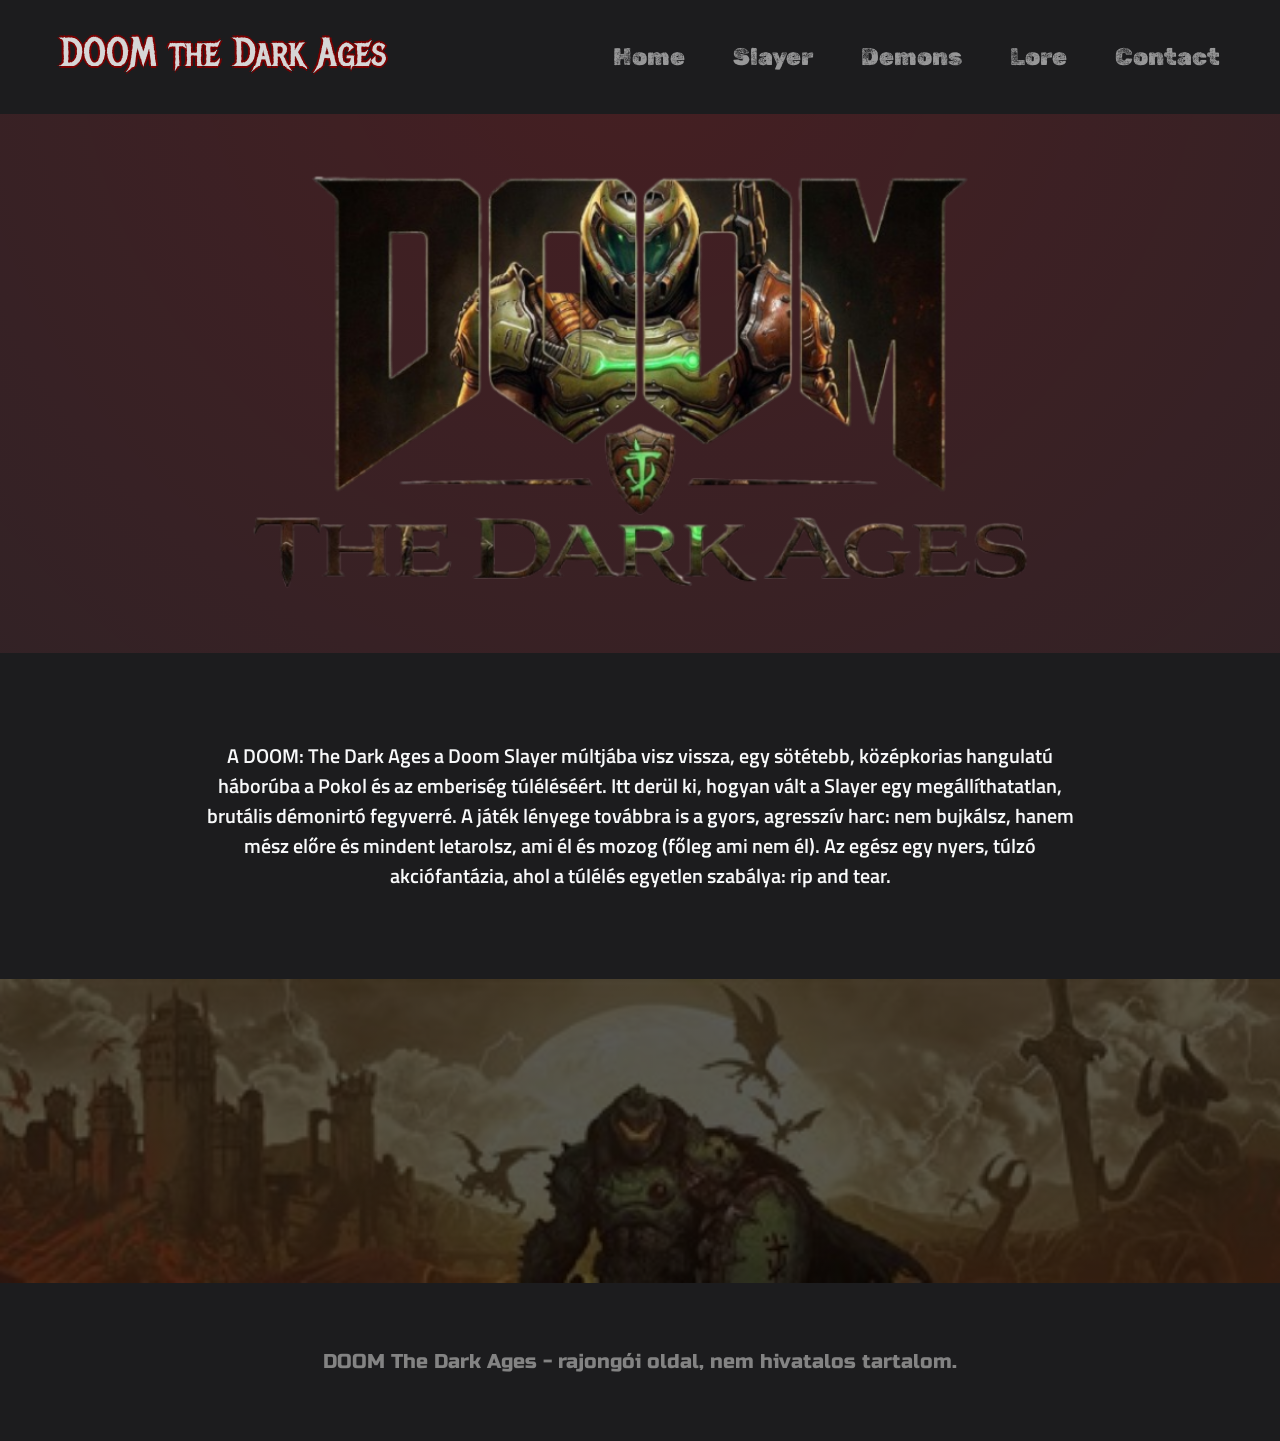
<file: index.html>
<!DOCTYPE html>
<html lang="hu">

<head>
    <meta charset="UTF-8">
    <meta name="viewport" content="width=device-width, initial-scale=1.0">
    <title>DOOM the dark ages</title>
    <link href="https://cdn.jsdelivr.net/npm/bootstrap@5.3.8/dist/css/bootstrap.min.css" rel="stylesheet"
        integrity="sha384-sRIl4kxILFvY47J16cr9ZwB07vP4J8+LH7qKQnuqkuIAvNWLzeN8tE5YBujZqJLB" crossorigin="anonymous">
    <link rel="stylesheet" href="./css/style.css ">
    <link rel="stylesheet" href="./css/style_2.css">
    <link rel="preconnect" href="https://fonts.googleapis.com">
    <link rel="preconnect" href="https://fonts.gstatic.com" crossorigin>
    <link href="https://fonts.googleapis.com/css2?family=Metal+Mania&display=swap" rel="stylesheet">
    <link rel="preconnect" href="https://fonts.googleapis.com">
    <link rel="preconnect" href="https://fonts.gstatic.com" crossorigin>
    <link href="https://fonts.googleapis.com/css2?family=Metal+Mania&family=Russo+One&display=swap" rel="stylesheet">
    <link rel="preconnect" href="https://fonts.googleapis.com">
    <link rel="preconnect" href="https://fonts.gstatic.com" crossorigin>
    <link
        href="https://fonts.googleapis.com/css2?family=Black+Ops+One&family=Metal+Mania&family=Rubik+Dirt&family=Russo+One&display=swap"
        rel="stylesheet">
    <link rel="preconnect" href="https://fonts.googleapis.com">
    <link rel="preconnect" href="https://fonts.gstatic.com" crossorigin>
    <link
        href="https://fonts.googleapis.com/css2?family=Black+Ops+One&family=Metal+Mania&family=Quantico:ital,wght@0,400;0,700;1,400;1,700&family=Rubik+Dirt&family=Russo+One&family=Titillium+Web:ital,wght@0,200;0,300;0,400;0,600;0,700;0,900;1,200;1,300;1,400;1,600;1,700&display=swap"
        rel="stylesheet">
</head>

<body class="bg-dark text-light">
    <header id="header">
        <nav class="navbar navbar-dark bg-dark-css py-4">
            <div class="container-fluid d-flex justify-content-between align-items-center">

                <p class="navbar-brand mx-5 h1 fs-1  metal-mania-regular logo-font-shadow">DOOM the Dark Ages</p>

                <ul class="navbar-nav d-flex flex-row gap-5 fs-4 mx-5 rubik-dirt-regular">
                    <li class="nav-item"><a class="nav-link" href="index.html">Home</a></li>
                    <li class="nav-item"><a class="nav-link" href="slayer.html">Slayer</a></li>
                    <li class="nav-item"><a class="nav-link" href="demons.html">Demons</a></li>
                    <li class="nav-item"><a class="nav-link" href="lore.html">Lore</a></li>
                    <li class="nav-item"><a class="nav-link" href="contact.html">Contact</a></li>
                </ul>

            </div>
        </nav>
    </header>

    <main>
        <section class="reveal">
            <figure class="text-center reveal">
                <img src="./images/doom_the_dark_ages_idk_wtf_is_this_photo.png" title="DOOM" alt="DOOM the dark ages"
                    class="img-fluid m-4 p-4" width="65%">
            </figure>


            <div class="reveal bg-dark-css container-fluid py-3 titillium-web-semibold">
                <p class="fs-5 text-center m-5 p-4 w-75 mx-auto">A DOOM: The Dark Ages a Doom Slayer múltjába visz
                    vissza, egy sötétebb, középkorias hangulatú háborúba a Pokol és az emberiség túléléséért. Itt derül
                    ki, hogyan vált a Slayer egy megállíthatatlan, brutális démonirtó fegyverré. A játék lényege
                    továbbra is a gyors, agresszív harc: nem bujkálsz, hanem mész előre és mindent letarolsz, ami él és
                    mozog (főleg ami nem él). Az egész egy nyers, túlzó akciófantázia, ahol a túlélés egyetlen szabálya:
                    rip and tear.</p>

            </div>

        </section>

        <section class="section-bg-or-smthing-idk">
            <div class="reveal">
                <p class="fs-5 text-center m-5 p-4 w-75 mx-auto  titillium-web-semibold">Amennyiben érdekelne további
                    tartalom a játékról nézze
                    meg a többi oldalt is, ahol a Slayer, a démonok és a játék lore-ja kerül bemutatásra.</p>
            </div>
        </section>

    </main>

    <footer class="bg-dark-css container-fluid py-3 russo-one-regular color-for-bg-txt">
        <div class="">
            <p class="text-center m-5 fs-5">DOOM The Dark Ages - rajongói oldal, nem hivatalos tartalom.</p>
        </div>
    </footer>

    <script src="https://cdn.jsdelivr.net/npm/bootstrap@5.3.8/dist/js/bootstrap.bundle.min.js"
        integrity="sha384-FKyoEForCGlyvwx9Hj09JcYn3nv7wiPVlz7YYwJrWVcXK/BmnVDxM+D2scQbITxI"
        crossorigin="anonymous"></script>

    <script src="./js/script.js"></script>

</body>


</html>
</file>
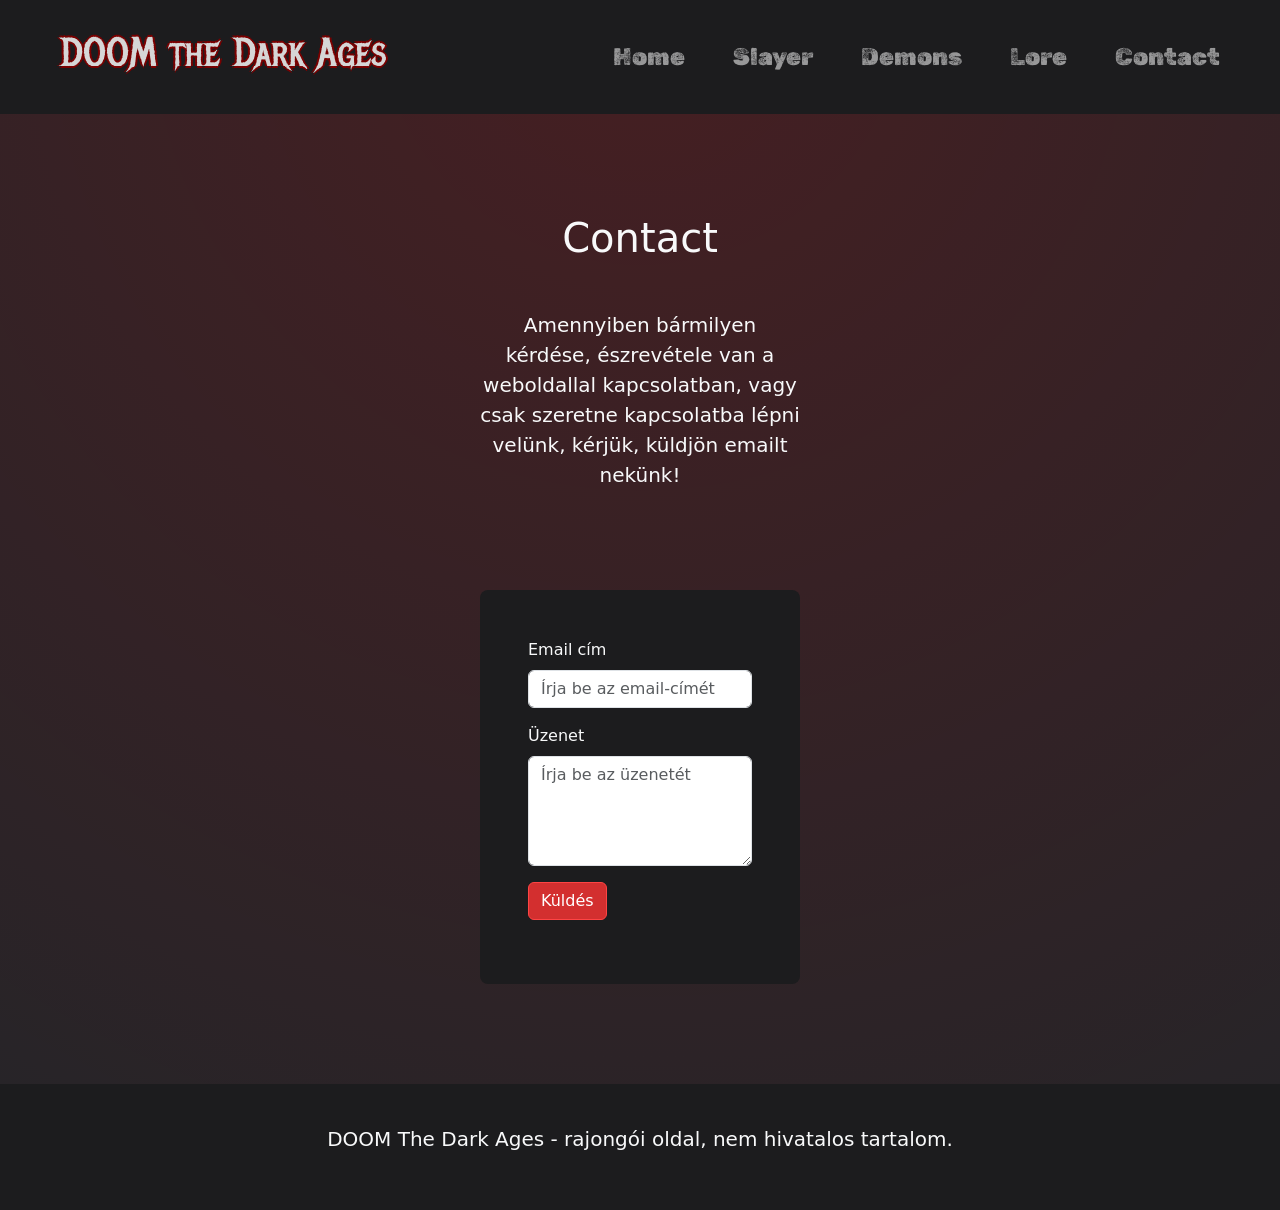
<file: contact.html>
<!DOCTYPE html>
<html lang="hu">

<head>
    <meta charset="UTF-8">
    <meta name="viewport" content="width=device-width, initial-scale=1.0">
    <title>DOOM the dark ages</title>
    <link href="https://cdn.jsdelivr.net/npm/bootstrap@5.3.8/dist/css/bootstrap.min.css" rel="stylesheet"
        integrity="sha384-sRIl4kxILFvY47J16cr9ZwB07vP4J8+LH7qKQnuqkuIAvNWLzeN8tE5YBujZqJLB" crossorigin="anonymous">
    <link rel="stylesheet" href="./css/style.css ">
    <link rel="stylesheet" href="./css/style_2.css">
    <link rel="preconnect" href="https://fonts.googleapis.com">
    <link rel="preconnect" href="https://fonts.gstatic.com" crossorigin>
    <link href="https://fonts.googleapis.com/css2?family=Metal+Mania&display=swap" rel="stylesheet">
    <link rel="preconnect" href="https://fonts.googleapis.com">
    <link rel="preconnect" href="https://fonts.gstatic.com" crossorigin>
    <link href="https://fonts.googleapis.com/css2?family=Metal+Mania&family=Russo+One&display=swap" rel="stylesheet">
    <link rel="preconnect" href="https://fonts.googleapis.com">
    <link rel="preconnect" href="https://fonts.gstatic.com" crossorigin>
    <link
        href="https://fonts.googleapis.com/css2?family=Black+Ops+One&family=Metal+Mania&family=Rubik+Dirt&family=Russo+One&display=swap"
        rel="stylesheet">
    <link rel="preconnect" href="https://fonts.googleapis.com">
    <link rel="preconnect" href="https://fonts.gstatic.com" crossorigin>
    <link
        href="https://fonts.googleapis.com/css2?family=Black+Ops+One&family=Metal+Mania&family=Quantico:ital,wght@0,400;0,700;1,400;1,700&family=Rubik+Dirt&family=Russo+One&family=Titillium+Web:ital,wght@0,200;0,300;0,400;0,600;0,700;0,900;1,200;1,300;1,400;1,600;1,700&display=swap"
        rel="stylesheet">
</head>

<body class="bg-dark text-light">
    <header id="header">
        <nav class="navbar navbar-dark bg-dark-css py-4">
            <div class="container-fluid d-flex justify-content-between align-items-center">

                <p class="navbar-brand mx-5 h1 fs-1  metal-mania-regular logo-font-shadow">DOOM the Dark Ages</p>

                <ul class="navbar-nav d-flex flex-row gap-5 fs-4 mx-5 rubik-dirt-regular">
                    <li class="nav-item"><a class="nav-link" href="index.html">Home</a></li>
                    <li class="nav-item"><a class="nav-link" href="slayer.html">Slayer</a></li>
                    <li class="nav-item"><a class="nav-link" href="demons.html">Demons</a></li>
                    <li class="nav-item"><a class="nav-link" href="lore.html">Lore</a></li>
                    <li class="nav-item"><a class="nav-link" href="contact.html">Contact</a></li>
                </ul>

            </div>
        </nav>
    </header>


    <main>
        <h1 class="text-center mx-4 p3 mt mb-5 fs-1">Contact</h1>
        <p class="fs-5 text-center w-25 mx-auto mb">Amennyiben bármilyen kérdése, észrevétele van a weboldallal
            kapcsolatban, vagy
            csak szeretne kapcsolatba lépni velünk, kérjük, küldjön emailt nekünk!</p>

        <div class="reveal container rounded-3 bg-dark-css p-5 m-5 mx-auto w-25 mb">
            <form>
                <div class="mb-3">
                    <label for="email" class="form-label">Email cím</label>
                    <input type="email" class="form-control" id="email" placeholder="Írja be az email-címét">
                </div>
                <div class="mb-3">
                    <label for="message" class="form-label">Üzenet</label>
                    <textarea class="form-control" id="message" rows="4" placeholder="Írja be az üzenetét"></textarea>
                    <button type="submit" class="btn btn-primary mt-3">Küldés</button>
            </form>

        </div>
    </main>


    <footer class="bg-dark-css container-fluid py-3 mt">
        <div class="">
            <p class="text-center fs-5 p-4">DOOM The Dark Ages - rajongói oldal, nem hivatalos tartalom.</p>
        </div>
    </footer>


    <script src="https://cdn.jsdelivr.net/npm/bootstrap@5.3.8/dist/js/bootstrap.bundle.min.js"
        integrity="sha384-FKyoEForCGlyvwx9Hj09JcYn3nv7wiPVlz7YYwJrWVcXK/BmnVDxM+D2scQbITxI"
        crossorigin="anonymous"></script>

    <script src="./js/script.js"></script>

</body>

</html>
</file>
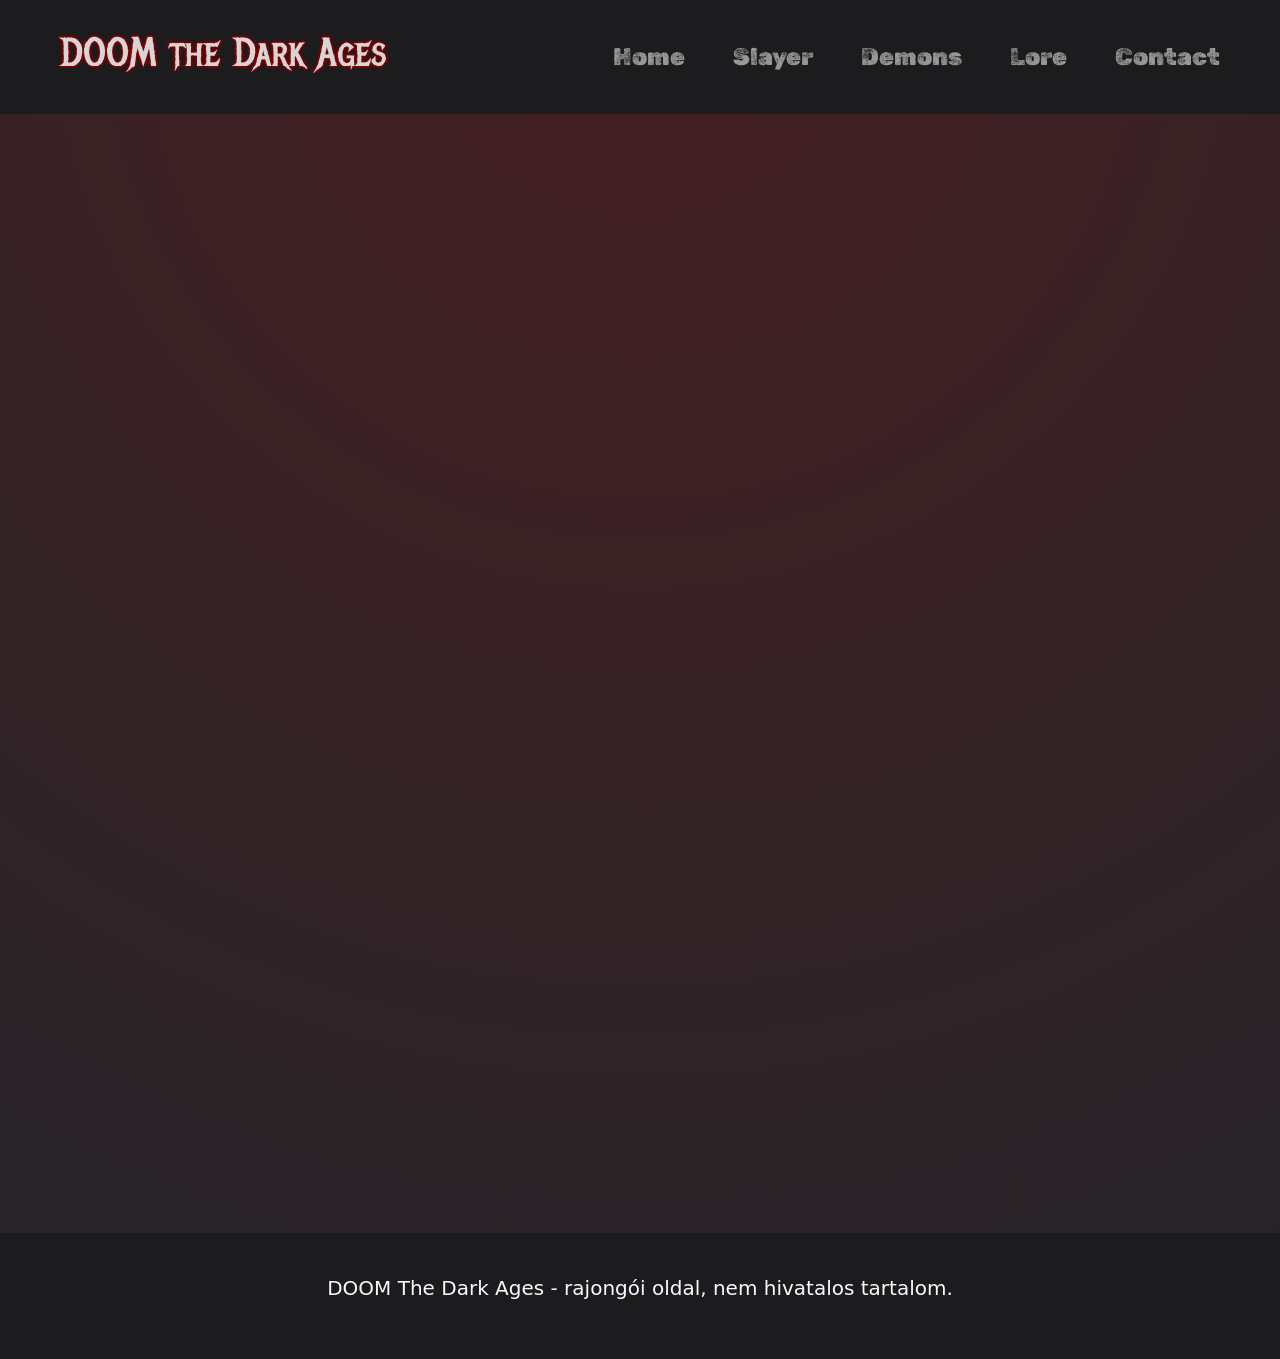
<file: demons.html>
<!DOCTYPE html>
<html lang="hu">

<head>
    <meta charset="UTF-8">
    <meta name="viewport" content="width=device-width, initial-scale=1.0">
    <title>DOOM the dark ages</title>
    <link href="https://cdn.jsdelivr.net/npm/bootstrap@5.3.8/dist/css/bootstrap.min.css" rel="stylesheet"
        integrity="sha384-sRIl4kxILFvY47J16cr9ZwB07vP4J8+LH7qKQnuqkuIAvNWLzeN8tE5YBujZqJLB" crossorigin="anonymous">
    <link rel="stylesheet" href="./css/style.css ">
    <link rel="stylesheet" href="./css/style_2.css">
    <link rel="preconnect" href="https://fonts.googleapis.com">
    <link rel="preconnect" href="https://fonts.gstatic.com" crossorigin>
    <link href="https://fonts.googleapis.com/css2?family=Metal+Mania&display=swap" rel="stylesheet">
    <link rel="preconnect" href="https://fonts.googleapis.com">
    <link rel="preconnect" href="https://fonts.gstatic.com" crossorigin>
    <link href="https://fonts.googleapis.com/css2?family=Metal+Mania&family=Russo+One&display=swap" rel="stylesheet">
    <link rel="preconnect" href="https://fonts.googleapis.com">
    <link rel="preconnect" href="https://fonts.gstatic.com" crossorigin>
    <link
        href="https://fonts.googleapis.com/css2?family=Black+Ops+One&family=Metal+Mania&family=Rubik+Dirt&family=Russo+One&display=swap"
        rel="stylesheet">
    <link rel="preconnect" href="https://fonts.googleapis.com">
    <link rel="preconnect" href="https://fonts.gstatic.com" crossorigin>
    <link
        href="https://fonts.googleapis.com/css2?family=Black+Ops+One&family=Metal+Mania&family=Quantico:ital,wght@0,400;0,700;1,400;1,700&family=Rubik+Dirt&family=Russo+One&family=Titillium+Web:ital,wght@0,200;0,300;0,400;0,600;0,700;0,900;1,200;1,300;1,400;1,600;1,700&display=swap"
        rel="stylesheet">
</head>

<body class="bg-dark text-light">
    <header id="header">
        <nav class="navbar navbar-dark bg-dark-css py-4">
            <div class="container-fluid d-flex justify-content-between align-items-center">

                <p class="navbar-brand mx-5 h1 fs-1  metal-mania-regular logo-font-shadow">DOOM the Dark Ages</p>

                <ul class="navbar-nav d-flex flex-row gap-5 fs-4 mx-5 rubik-dirt-regular">
                    <li class="nav-item"><a class="nav-link" href="index.html">Home</a></li>
                    <li class="nav-item"><a class="nav-link" href="slayer.html">Slayer</a></li>
                    <li class="nav-item"><a class="nav-link" href="demons.html">Demons</a></li>
                    <li class="nav-item"><a class="nav-link" href="lore.html">Lore</a></li>
                    <li class="nav-item"><a class="nav-link" href="contact.html">Contact</a></li>
                </ul>

            </div>
        </nav>
    </header>

    <main>

        <section>
            <div class="container reveal">
                <h1 class="text-center fs-1 m-5 mt russo-one-regular">A Démonok</h1>
            </div>

            <div class="row g-4 m-auto my-5 reveal mx-5">
                <div class="col-sm-12 col-md-6 col-lg-6">
                    <div class="container reveal my-auto box-idk-bro-wtf-are-u-thinking container-bg bg-3-1">
                        <h2 class="text-start fs-3 m-4 russo-one-regular">Imp</h2>
                        <p class="titillium-web-semibold fs-4">Gyors és fürge  démon,  amely  tűzgolyókkal  támad,  és  közelharcban  is  veszélyes  tud  lenni.</p>
                    </div>
                </div>

                <div class="col-sm-12 col-md-6 col-lg-6">
                    <div class="container reveal my-auto box-idk-bro-wtf-are-u-thinking container-bg bg-3-2">
                        <h2 class="text-start fs-3 m-4 russo-one-regular">Hell Knight</h2>
                        <p class="titillium-web-semibold fs-4">Hatalmas, izmos démon, amely főleg közelharcban pusztító. Ereje és gyorsasága miatt komoly
                            ellenfél.</p>
                    </div>
                </div>
            </div>

            <div class="row g-4 m-auto my-5 reveal mx-5">
                <div class="col-sm-12 col-md-6 col-lg-6">
                    <div class="container reveal my-auto box-idk-bro-wtf-are-u-thinking container-bg bg-3-3">
                        <h2 class="text-start fs-3 m-4 russo-one-regular">Cacodemon</h2>
                        <p class="titillium-web-semibold fs-4">Lebegő, gömb alakú démon hatalmas szájjal. Gyakran távolról támad, és könnyen felismerhető
                            jellegzetes külsejéről.</p>
                    </div>

                </div>
                <div class="col-sm-12 col-md-6 col-lg-6">
                    <div class="container reveal my-auto box-idk-bro-wtf-are-u-thinking container-bg bg-3-4">
                        <h2 class="text-start fs-3 m-4 russo-one-regular">Revenant</h2>
                        <p class="titillium-web-semibold fs-4">Egy csontvázszerű démon, amely rakétákkal támad. A hátán lévő szerkezet segítségével gyorsan
                            tud
                            mozogni.</p>

                    </div>
                </div>
            </div>

            <div class="row g-4 m-auto my-5 reveal mx-5">
                <div class="col-sm-12 col-md-6 col-lg-6">
                    <div class="container reveal my-auto box-idk-bro-wtf-are-u-thinking container-bg bg-3-5">
                        <h2 class="text-start fs-3 m-4 russo-one-regular">Mancubus</h2>
                        <p class="titillium-web-semibold fs-4">Óriási, nehéz testű démon, amely a karjaira szerelt fegyverekkel hatalmas tűzerőt képes
                            leadni.</p>

                    </div>
                </div>
                <div class="col-sm-12 col-md-6 col-lg-6">
                    <div class="container reveal my-auto g-4 box-idk-bro-wtf-are-u-thinking container-bg bg-3-6">
                        <h2 class="text-start fs-3 m-4 russo-one-regular">Arachnotron</h2>
                        <p class="titillium-web-semibold fs-4">Pókszerű, részben gépesített démon, amely erős energiafegyvert használ a támadáshoz.</p>

                    </div>
                </div>
            </div>

        </section>

    </main>


    <footer class="bg-dark-css container-fluid py-3 mt">
        <div class="">
            <p class="text-center fs-5 p-4">DOOM The Dark Ages - rajongói oldal, nem hivatalos tartalom.</p>
        </div>
    </footer>

    <script src="https://cdn.jsdelivr.net/npm/bootstrap@5.3.8/dist/js/bootstrap.bundle.min.js"
        integrity="sha384-FKyoEForCGlyvwx9Hj09JcYn3nv7wiPVlz7YYwJrWVcXK/BmnVDxM+D2scQbITxI"
        crossorigin="anonymous"></script>

    <script src="./js/script.js"></script>

</body>

</html>
</file>
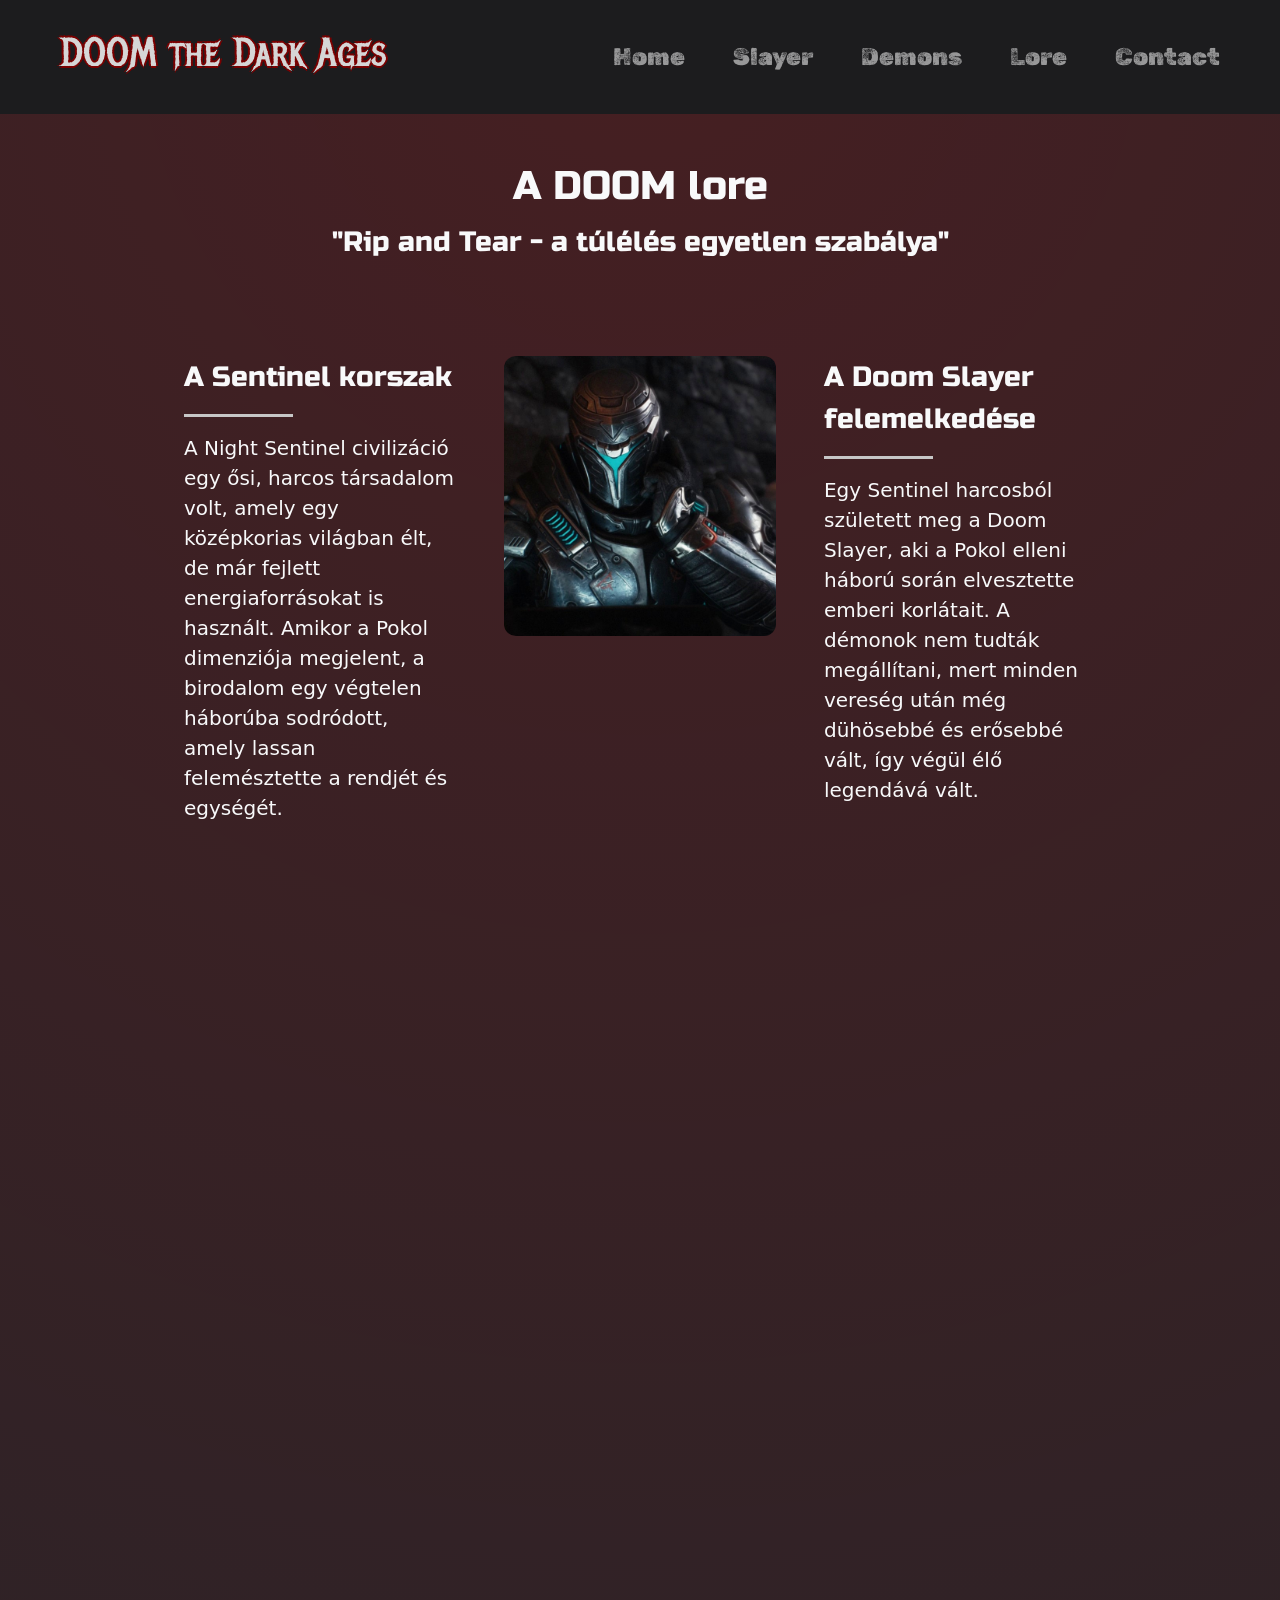
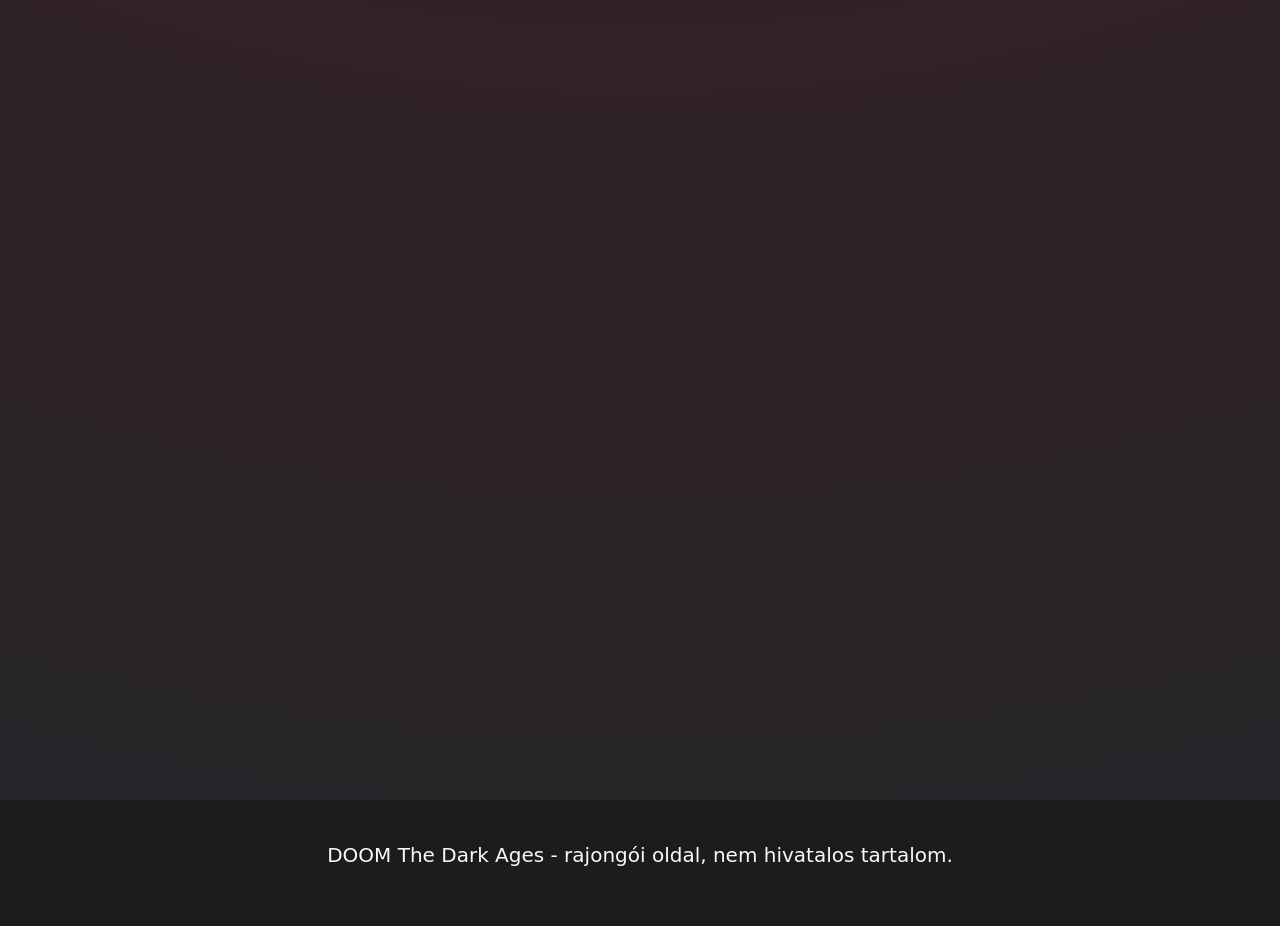
<file: lore.html>
<!DOCTYPE html>
<html lang="hu">

<head>
    <meta charset="UTF-8">
    <meta name="viewport" content="width=device-width, initial-scale=1.0">
    <title>DOOM the dark ages</title>
    <link href="https://cdn.jsdelivr.net/npm/bootstrap@5.3.8/dist/css/bootstrap.min.css" rel="stylesheet"
        integrity="sha384-sRIl4kxILFvY47J16cr9ZwB07vP4J8+LH7qKQnuqkuIAvNWLzeN8tE5YBujZqJLB" crossorigin="anonymous">
    <link rel="stylesheet" href="./css/style.css ">
    <link rel="stylesheet" href="./css/style_2.css">
    <link rel="preconnect" href="https://fonts.googleapis.com">
    <link rel="preconnect" href="https://fonts.gstatic.com" crossorigin>
    <link href="https://fonts.googleapis.com/css2?family=Metal+Mania&display=swap" rel="stylesheet">
    <link rel="preconnect" href="https://fonts.googleapis.com">
    <link rel="preconnect" href="https://fonts.gstatic.com" crossorigin>
    <link href="https://fonts.googleapis.com/css2?family=Metal+Mania&family=Russo+One&display=swap" rel="stylesheet">
    <link rel="preconnect" href="https://fonts.googleapis.com">
    <link rel="preconnect" href="https://fonts.gstatic.com" crossorigin>
    <link
        href="https://fonts.googleapis.com/css2?family=Black+Ops+One&family=Metal+Mania&family=Rubik+Dirt&family=Russo+One&display=swap"
        rel="stylesheet">
    <link rel="preconnect" href="https://fonts.googleapis.com">
    <link rel="preconnect" href="https://fonts.gstatic.com" crossorigin>
    <link
        href="https://fonts.googleapis.com/css2?family=Black+Ops+One&family=Metal+Mania&family=Quantico:ital,wght@0,400;0,700;1,400;1,700&family=Rubik+Dirt&family=Russo+One&family=Titillium+Web:ital,wght@0,200;0,300;0,400;0,600;0,700;0,900;1,200;1,300;1,400;1,600;1,700&display=swap"
        rel="stylesheet">
</head>

<body class="bg-dark text-light">
    <header id="header">
        <nav class="navbar navbar-dark bg-dark-css py-4">
            <div class="container-fluid d-flex justify-content-between align-items-center">

                <p class="navbar-brand mx-5 h1 fs-1  metal-mania-regular logo-font-shadow">DOOM the Dark Ages</p>

                <ul class="navbar-nav d-flex flex-row gap-5 fs-4 mx-5 rubik-dirt-regular">
                    <li class="nav-item"><a class="nav-link" href="index.html">Home</a></li>
                    <li class="nav-item"><a class="nav-link" href="slayer.html">Slayer</a></li>
                    <li class="nav-item"><a class="nav-link" href="demons.html">Demons</a></li>
                    <li class="nav-item"><a class="nav-link" href="lore.html">Lore</a></li>
                    <li class="nav-item"><a class="nav-link" href="contact.html">Contact</a></li>
                </ul>

            </div>
        </nav>
    </header>

    <main>
        <section>
            <div class="container reveal">
                <h1 class="text-center fs-1 mt-5 russo-one-regular">A DOOM lore</h1>
                <h2 class="text-center fs-3 m-3 russo-one-regular">"Rip and Tear - a túlélés egyetlen szabálya"</h2>
            </div>

            <div class="m-5"></div>

        </section>

        <section class="lore-layout">
            <div class="row w-75 mx-auto my-5 g-5">
                <div class="col-md-6 col-lg-4 reveal">
                    <p class="fs-3 russo-one-regular">A Sentinel korszak</p>
                    <div class="line3 ms-0"></div>
                    <p class="fs-5 mt-3">A Night Sentinel civilizáció egy ősi, harcos társadalom volt, amely egy
                        középkorias világban élt,
                        de már fejlett energiaforrásokat is használt. Amikor a Pokol dimenziója megjelent, a birodalom
                        egy végtelen háborúba sodródott, amely lassan felemésztette a rendjét és egységét.</p>
                </div>

                <div class="col-md-6 col-lg-4 reveal">
                    <figure class="lore-image">
                        <img src="./images/sentinel_korszak.jpg" class="img-fluid" title="" alt="">
                    </figure>
                </div>

                <div class="col-md-6 col-lg-4 reveal">
                    <p class="fs-3 russo-one-regular">A Doom Slayer felemelkedése</p>
                    <div class="line3 ms-0"></div>
                    <p class="fs-5 mt-3">Egy Sentinel harcosból született meg a Doom Slayer, aki a Pokol elleni háború
                        során elvesztette
                        emberi korlátait. A démonok nem tudták megállítani, mert minden vereség után még dühösebbé és
                        erősebbé vált, így végül élő legendává vált.</p>
                </div>
            </div>

            <div class="row w-75 mx-auto my-5 g-5">
                <div class="col-md-6 col-lg-4 reveal">
                    <figure class="lore-image">
                        <img src="./images/doomslayer.jpg" class="img-fluid" title="" alt="">
                    </figure>
                </div>

                <div class="col-md-6 col-lg-4 reveal">
                    <p class="fs-3 russo-one-regular">A Pokol háborúi</p>
                    <div class="line3 ms-0"></div>
                    <p class="fs-5 mt-3">A Slayer a Pokol dimenziójába került, ahol évszázadokon át folyamatos harcot
                        vívott a démoni seregek ellen. A Pokol próbálta megtörni, de ehelyett csak egy olyan erőt
                        teremtett, amely később ellenük fordult.</p>
                </div>

                <div class="col-md-6 col-lg-4 reveal">
                    <figure class="lore-image">
                        <img src="./images/pokolhaborui.jpg" class="img-fluid" title="" alt="">
                    </figure>
                </div>
            </div>

            <div class="row w-75 mx-auto my-5 g-5">
                <div class="col-md-6 col-lg-4 reveal">
                    <p class="fs-3 russo-one-regular">A UAC katasztrófa</p>
                    <div class="line3 ms-0"></div>
                    <p class="fs-5 mt-3">A Union Aerospace Corporation az Argent energia kutatása során megnyitotta a
                        kapcsolatot a Pokol felé. A kísérlet katasztrófába torkollott, és a démonok betörtek a Marsra,
                        majd a Földre is, elindítva egy globális inváziót.</p>
                </div>

                <div class="col-md-6 col-lg-4 reveal">
                    <figure class="lore-image">
                        <img src="./images/uac.jpg" class="img-fluid" title="" alt="">
                    </figure>
                </div>

                <div class="col-md-6 col-lg-4 reveal">
                    <p class="fs-3 russo-one-regular">A modern démoninvázió</p>
                    <div class="line3 ms-0"></div>
                    <p class="fs-5 mt-3">A démoni erők elszabadultak a Földön, és az emberi civilizáció összeomlás
                        szélére került. A Doom Slayer ismét visszatért, és brutális erővel tisztította meg a bolygót a
                        démoni jelenléttől, minden ellenállást elpusztítva.</p>
                </div>
            </div>

            <div class="row w-75 mx-auto my-5 g-5">
                <div class="col-md-6 col-lg-4 reveal">
                    <figure class="lore-image">
                        <img src="./images/demonicinvasion.webp" class="img-fluid" title="" alt="">
                    </figure>

                </div>
                <div class="col-md-6 col-lg-4 reveal">
                    <p class="fs-3 russo-one-regular">A DOOM: The Dark Ages eseményei</p>
                    <div class="line3 ms-0"></div>
                    <p class="fs-5 mt-3">A történet a múltba vezet, ahol a Sentinel háborúk és a Pokol elleni első nagy
                        összecsapások zajlanak. Itt formálódik ki a Doom Slayer legendája, miközben a világ a végső
                        káosz felé sodródik.</p>

                </div>
                <div class="col-md-6 col-lg-4 reveal">
                    <figure class="lore-image lore-logo">
                        <img src="./images/doom_tda_nobackground_logo.png" class="img-fluid" title="" alt="">
                    </figure>

                </div>
            </div>
        </section>

    </main>


    <footer class="bg-dark-css container-fluid py-3 mt">
        <div class="">
            <p class="text-center fs-5 p-4">DOOM The Dark Ages - rajongói oldal, nem hivatalos tartalom.</p>
        </div>
    </footer>

    <script src="https://cdn.jsdelivr.net/npm/bootstrap@5.3.8/dist/js/bootstrap.bundle.min.js"
        integrity="sha384-FKyoEForCGlyvwx9Hj09JcYn3nv7wiPVlz7YYwJrWVcXK/BmnVDxM+D2scQbITxI"
        crossorigin="anonymous"></script>

    <script src="./js/script.js"></script>

</body>

</html>
</file>
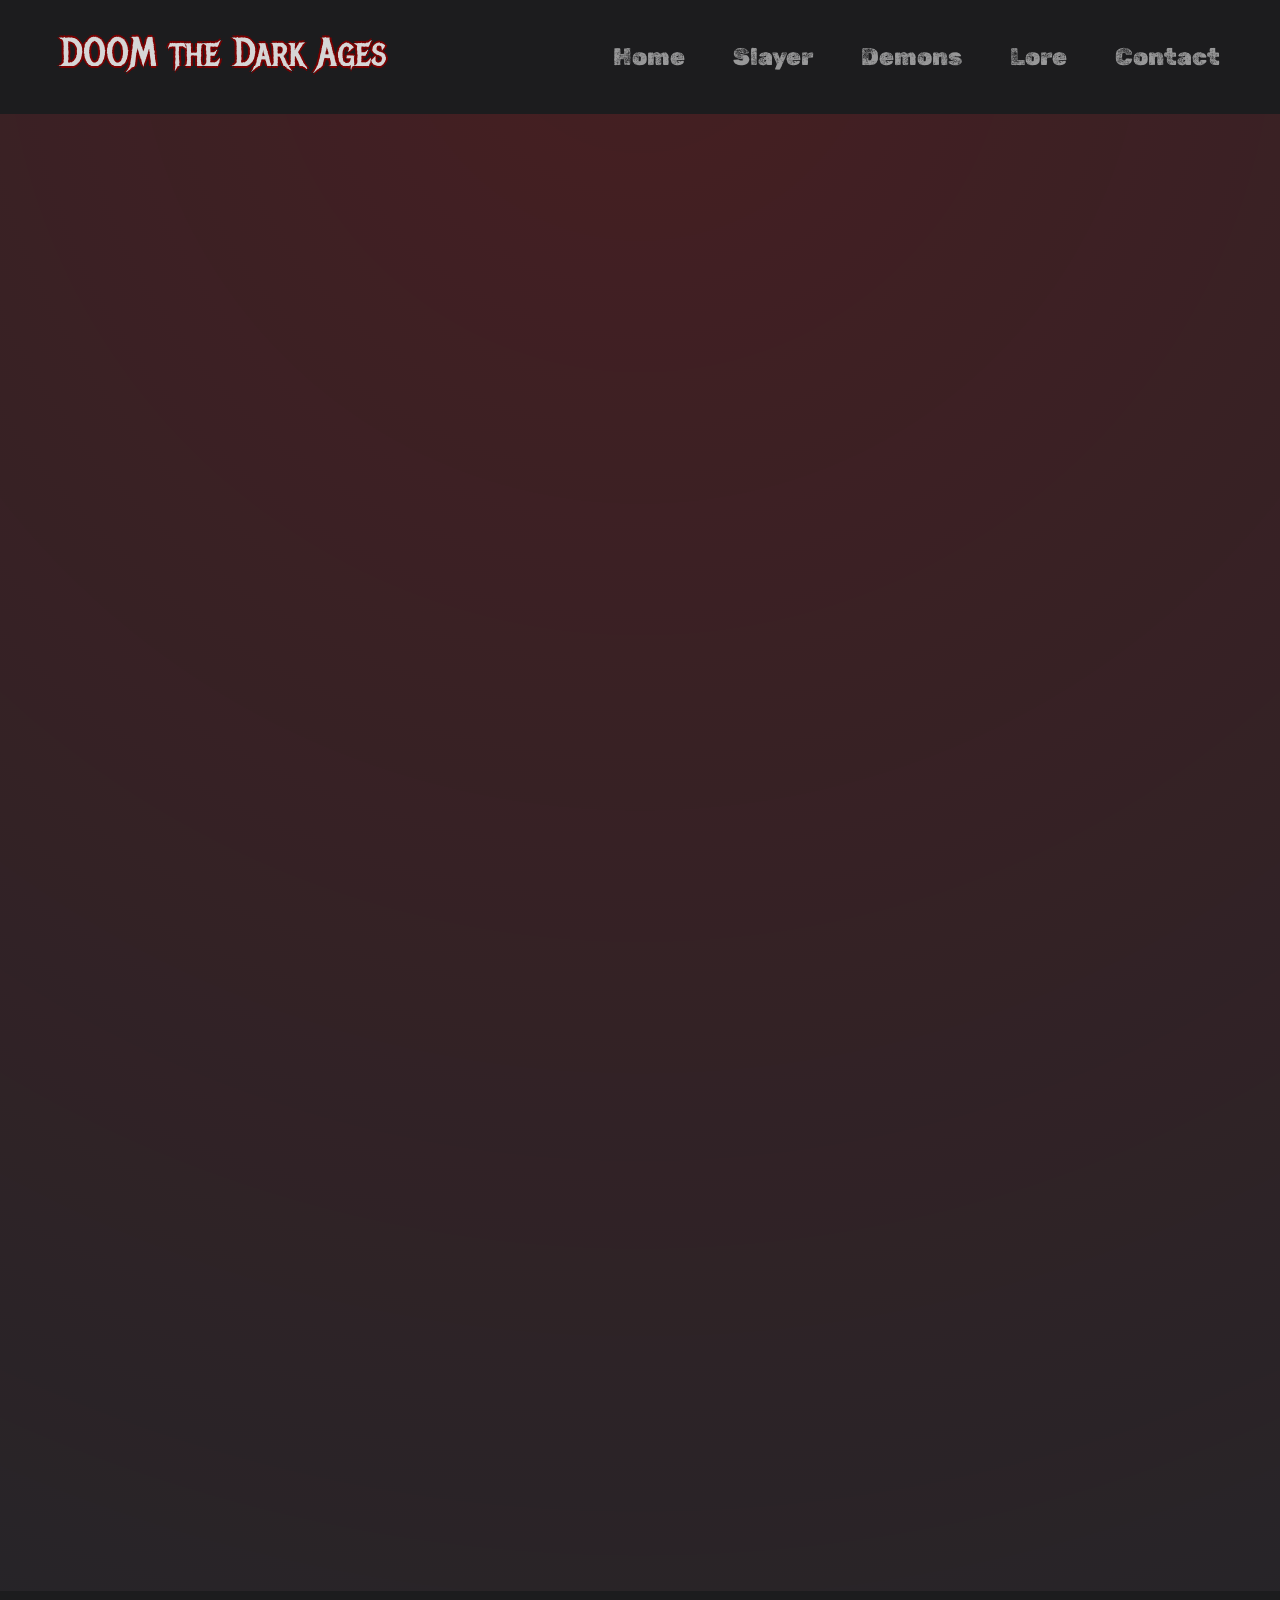
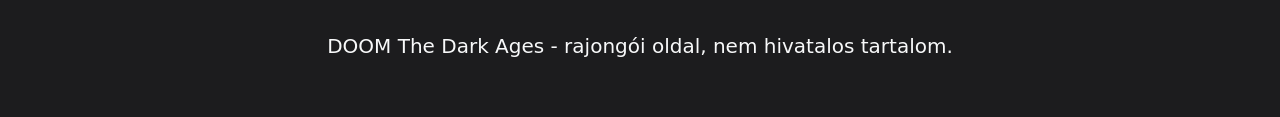
<file: slayer.html>
<!DOCTYPE html>
<html lang="hu">

<head>
    <meta charset="UTF-8">
    <meta name="viewport" content="width=device-width, initial-scale=1.0">
    <title>DOOM the dark ages</title>
    <link href="https://cdn.jsdelivr.net/npm/bootstrap@5.3.8/dist/css/bootstrap.min.css" rel="stylesheet"
        integrity="sha384-sRIl4kxILFvY47J16cr9ZwB07vP4J8+LH7qKQnuqkuIAvNWLzeN8tE5YBujZqJLB" crossorigin="anonymous">
    <link rel="stylesheet" href="./css/style.css ">
    <link rel="stylesheet" href="./css/style_2.css">
    <link rel="preconnect" href="https://fonts.googleapis.com">
    <link rel="preconnect" href="https://fonts.gstatic.com" crossorigin>
    <link href="https://fonts.googleapis.com/css2?family=Metal+Mania&display=swap" rel="stylesheet">
    <link rel="preconnect" href="https://fonts.googleapis.com">
    <link rel="preconnect" href="https://fonts.gstatic.com" crossorigin>
    <link href="https://fonts.googleapis.com/css2?family=Metal+Mania&family=Russo+One&display=swap" rel="stylesheet">
    <link rel="preconnect" href="https://fonts.googleapis.com">
    <link rel="preconnect" href="https://fonts.gstatic.com" crossorigin>
    <link
        href="https://fonts.googleapis.com/css2?family=Black+Ops+One&family=Metal+Mania&family=Rubik+Dirt&family=Russo+One&display=swap"
        rel="stylesheet">
    <link rel="preconnect" href="https://fonts.googleapis.com">
    <link rel="preconnect" href="https://fonts.gstatic.com" crossorigin>
    <link
        href="https://fonts.googleapis.com/css2?family=Black+Ops+One&family=Metal+Mania&family=Quantico:ital,wght@0,400;0,700;1,400;1,700&family=Rubik+Dirt&family=Russo+One&family=Titillium+Web:ital,wght@0,200;0,300;0,400;0,600;0,700;0,900;1,200;1,300;1,400;1,600;1,700&display=swap"
        rel="stylesheet">
</head>

<body class="bg-dark text-light">
    <header id="header">
        <nav class="navbar navbar-dark bg-dark-css py-4">
            <div class="container-fluid d-flex justify-content-between align-items-center">

                <p class="navbar-brand mx-5 h1 fs-1  metal-mania-regular logo-font-shadow">DOOM the Dark Ages</p>

                <ul class="navbar-nav d-flex flex-row gap-5 fs-4 mx-5 rubik-dirt-regular">
                    <li class="nav-item"><a class="nav-link" href="index.html">Home</a></li>
                    <li class="nav-item"><a class="nav-link" href="slayer.html">Slayer</a></li>
                    <li class="nav-item"><a class="nav-link" href="demons.html">Demons</a></li>
                    <li class="nav-item"><a class="nav-link" href="lore.html">Lore</a></li>
                    <li class="nav-item"><a class="nav-link" href="contact.html">Contact</a></li>
                </ul>

            </div>
        </nav>
    </header>

    <main>

        <h1 class="text-center fs-1 m-5 reveal russo-one-regular">The Slayer</h1>

        <section>
            <div class="container w-50 my-5 mx-auto reveal box-idk-bro-wtf-are-u-thinking container-bg bg-1-1">
                <h2 class="text-center fs-3 m-3 russo-one-regular">A Slayer eredete</h2>

                <p class="text-center fs-5 mx-auto titillium-web-semibold">A DOOM Slayer egy ősi harcos, aki évezredeken át harcolt a
                    pokoldémonjai ellen.
                    Nem egyszerű katona: legendává vált, akinek nevét maga a Pokol is rettegve ismeri.</p>
            </div>

            <div class="container w-50 my-5 mx-auto reveal box-idk-bro-wtf-are-u-thinking container-bg bg-1-2">
                <h2 class="text-center fs-3 m-3 russo-one-regular">A bosszú hajtja</h2>

                <p class="text-center fs-5 mx-auto titillium-web-semibold">A démonok számtalan alkalommal elvették tőle azt, ami fontos volt
                    számára. Ez a veszteség és a démonok iránt érzett gyűlölet tette őt könyörtelen démonölővé, aki soha
                    nem adja fel.</p>
            </div>

            <div class="container w-50 my-5 mx-auto reveal box-idk-bro-wtf-are-u-thinking container-bg bg-1-3">
                <h2 class="text-center fs-3 m-3 russo-one-regular">A Slayer legendája</h2>

                <p class="text-center fs-5 mx-auto titillium-web-semibold">A Pokol számára ő maga a rémálom. Nem azért félelmetes, mert
                    legyőzhetetlennek született, hanem mert újra és újra feláll, bármennyi démon áll is az útjába.</p>
            </div>

        </section>

        <section>

            <div class="row">
                <div class="w-75 mt mx-auto reveal text-center">

                    <h2 class="text-center fs-1 russo-one-regular">Funfacts</h2>

                    <div class="row">

                        <div class="col-sm-12 col-md-6 col-lg-6">
                            <div class="container my-5 mx-auto reveal box-idk-bro-wtf-are-u-thinking container-bg bg-2-1">
                                <h3 class="text-center fs-2 m-3 russo-one-regular">Alig beszél</h3>

                                <p class="titillium-web-semibold fs-5">A Slayer szinte soha nem szólal meg. A személyiségét leginkább a tettei, a
                                    brutalitása és a
                                    démonokkal szembeni könyörtelensége mutatja.</p>
                            </div>
                        </div>

                        <div class="col-sm-12 col-md-6 col-lg-6">
                            <div class="container my-5 mx-auto reveal box-idk-bro-wtf-are-u-thinking container-bg bg-2-2">

                                <h3 class="text-center fs-2 m-3 russo-one-regular">A Pokol rémálma</h3>

                                <p class="titillium-web-semibold fs-5">A démonok rettegnek a Slayertől. A Pokolban a démonok között legendák keringenek
                                    róla, és
                                    gyakran úgy emlegetik, mint a "Pokoli rémálom".</p>

                            </div>
                        </div>
                    </div>
                </div>
            </div>

        </section>


    </main>

    <footer class="bg-dark-css container-fluid py-3 mt-5">
        <div class="">
            <p class="text-center fs-5 p-4">DOOM The Dark Ages - rajongói oldal, nem hivatalos tartalom.</p>
        </div>
    </footer>

    <script src="https://cdn.jsdelivr.net/npm/bootstrap@5.3.8/dist/js/bootstrap.bundle.min.js"
        integrity="sha384-FKyoEForCGlyvwx9Hj09JcYn3nv7wiPVlz7YYwJrWVcXK/BmnVDxM+D2scQbITxI"
        crossorigin="anonymous"></script>

    <script src="./js/script.js"></script>

</body>

</html>
</file>
<file: css/style.css>
.reveal {
    opacity: 0;
    transform: translateY(50px);
    transition: all 0.8s ease;
}

.reveal.active {
    opacity: 1;
    transform: translateY(0);
}

.bg-dark-css {
    background-color: #1c1c1e;
}

.btn-dark {
    background-color: #1c1c1e;
    color: #fff;
    border: 1px solid #fff;
}

.line {
    width: 30%;
    height: 3px;
    background-color: #c7c7c7;
    margin: 0 auto;
}

.line2 {
    width: 15%;
    height: 3px;
    background-color: #c7c7c7;
    margin: 0 auto;
}

.line3 {
    width: 40%;
    height: 3px;
    background-color: #c7c7c7;
    margin: 0 auto;
}

.mt {
    margin-top: 100px;
}

.mb {
    margin-bottom: 100px;
}

.lore-layout .lore-image {
    width: 100%;
    height: 280px;
    margin: 0;
    overflow: hidden;
    border-radius: 12px;
    background-color: #111113;
}

.lore-layout .lore-image img {
    width: 100%;
    height: 100%;
    display: block;
    object-fit: cover;
}

.lore-layout .lore-logo img {
    object-fit: contain;
    padding: 1rem;
}

.img-container {
    width: 100%;
    height: 280px;
    overflow: hidden;
}

.img-container img {
    width: 100%;
    height: auto;
    display: block;
    transform: translateY(-50px);
}

.img-container-uac {
    width: 100%;
    height: 280px;
    overflow: hidden;
}

.img-container-uac img {
    width: 100%;
    height: auto;
    display: block;
    transform: translateY(-140px);
}

.img-container-doom-tda {
    width: 90%;
    height: 340px;
    overflow: hidden;
}

.img-container-doom-tda img {
    width: 100%;
    height: auto;
    display: block;
}

.nav-link {
    transition: 0.3s;
}

.nav-link:hover {
    color: #ff4444;
}

.box-idk-bro-wtf-are-u-thinking {
    border: 1px solid #564b36;
    border-radius: 8px;
    padding: 20px;
    box-shadow: 0 4px 15px rgba(0, 0, 0, 0.5);
}

.btn-primary {
    background-color: #d32f2f;
    border-color: #ff4444;
}

.btn-primary:hover {
    background-color: #ff4444;
}

.container-bg {
    background-color: #232729;
    padding: 20px;
    border-radius: 30px;
}
</file>
<file: css/style_2.css>
body {
  background: radial-gradient(circle at top, rgba(238, 0, 0, 0.18), transparent 110%),
    #090909;
}

.hero {
  display: grid;
  grid-template-columns: 1.2fr 1fr;
  align-items: center;
  gap: 2rem;
}

.feature-card {
  background: rgba(20, 20, 22, 0.9);
  border: 1px solid rgba(255, 255, 255, 0.08);
  border-radius: 18px;
  padding: 1.5rem;
  transition: transform 0.2s ease;
}

.feature-card:hover {
  transform: translateY(-5px);
  border-color: rgba(255, 110, 80, 0.7);
}

.metal-mania-regular {
  font-family: "Metal Mania", system-ui;
  font-weight: 400;
  font-style: normal;
}

.logo-font-shadow {
  font-family: 'Metal Mania', cursive;
  color: #d6d6d6;
  text-shadow:
    2px 0 0 #7a0000,
    -2px 0 0 #7a0000,
    0 2px 0 #7a0000,
    0 -2px 0 #7a0000;
}

.russo-one-regular {
  font-family: "Russo One", sans-serif;
  font-weight: 400;
  font-style: normal;
}

.rubik-dirt-regular {
  font-family: "Rubik Dirt", system-ui;
  font-weight: 200;
  font-style: normal;
}

.section-bg-or-smthing-idk {
    position: relative;

    background-image:
        linear-gradient(rgba(0, 0, 0, 0.65), rgba(0, 0, 0, 0.65)),
        url("../images/apps.60347.14536964349136030.18eda75d-7a5e-4160-94f5-2d47359e4ef5.jpg");

    background-size: cover;
    background-position: center;
    background-repeat: no-repeat;

    min-height: 300px;
    padding: 50px 0;
}

.color-for-bg-txt {
  color: #838383;
}

.titillium-web-extralight {
  font-family: "Titillium Web", sans-serif;
  font-weight: 200;
  font-style: normal;
}

.titillium-web-light {
  font-family: "Titillium Web", sans-serif;
  font-weight: 300;
  font-style: normal;
}

.titillium-web-regular {
  font-family: "Titillium Web", sans-serif;
  font-weight: 400;
  font-style: normal;
}

.titillium-web-semibold {
  font-family: "Titillium Web", sans-serif;
  font-weight: 550;
  font-style: normal;
}

.titillium-web-bold {
  font-family: "Titillium Web", sans-serif;
  font-weight: 700;
  font-style: normal;
}

.titillium-web-black {
  font-family: "Titillium Web", sans-serif;
  font-weight: 900;
  font-style: normal;
}

.titillium-web-extralight-italic {
  font-family: "Titillium Web", sans-serif;
  font-weight: 200;
  font-style: italic;
}

.titillium-web-light-italic {
  font-family: "Titillium Web", sans-serif;
  font-weight: 300;
  font-style: italic;
}

.titillium-web-regular-italic {
  font-family: "Titillium Web", sans-serif;
  font-weight: 400;
  font-style: italic;
}

.titillium-web-semibold-italic {
  font-family: "Titillium Web", sans-serif;
  font-weight: 600;
  font-style: italic;
}

.titillium-web-bold-italic {
  font-family: "Titillium Web", sans-serif;
  font-weight: 700;
  font-style: italic;
}


.container-bg {
    background-size: cover;
    background-position: center;
    background-repeat: no-repeat;
}

.bg-1-1 {
    background-image:
        linear-gradient(rgba(0, 0, 0, 0.65), rgba(0, 0, 0, 0.65)),
        url("../images/doomslayer.jpg");
        background-position: center top;
}

.bg-1-2 {
    background-image:
        linear-gradient(rgba(0, 0, 0, 0.65), rgba(0, 0, 0, 0.65)),
        url("../images/doomslayer.jpg");
        background-position: center center;
}

.bg-1-3 {
    background-image:
        linear-gradient(rgba(0, 0, 0, 0.65), rgba(0, 0, 0, 0.65)),
        url("../images/doomslayer.jpg");
        background-position: center bottom;
}

.bg-2-1 {
    background-image:
        linear-gradient(rgba(0, 0, 0, 0.65), rgba(0, 0, 0, 0.65)),
        url("../images/demonicinvasion.webp");
        background-position: center top;
}

.bg-2-2 {
    background-image:
        linear-gradient(rgba(0, 0, 0, 0.65), rgba(0, 0, 0, 0.65)),
        url("../images/demonicinvasion.webp");
        background-position: center bottom;
}

.bg-3-1 {
    background-image:
        linear-gradient(rgba(0, 0, 0, 0.65), rgba(0, 0, 0, 0.65)),
        url("../images/sentinel_korszak.jpg");
        background-position: center top;
}

.bg-3-2 {
    background-image:
        linear-gradient(rgba(0, 0, 0, 0.65), rgba(0, 0, 0, 0.65)),
        url("../images/uac.jpg");
        background-position: center top;
}

.bg-3-3 {
    background-image:
        linear-gradient(rgba(0, 0, 0, 0.65), rgba(0, 0, 0, 0.65)),
        url("../images/sentinel_korszak.jpg");
        background-position: center center;
}

.bg-3-4 {
    background-image:
        linear-gradient(rgba(0, 0, 0, 0.65), rgba(0, 0, 0, 0.65)),
        url("../images/uac.jpg");
        background-position: center center;
}

.bg-3-5 {
    background-image:
        linear-gradient(rgba(0, 0, 0, 0.65), rgba(0, 0, 0, 0.65)),
        url("../images/sentinel_korszak.jpg");
        background-position: center bottom;
}

.bg-3-6 {
    background-image:
        linear-gradient(rgba(0, 0, 0, 0.65), rgba(0, 0, 0, 0.65)),
        url("../images/uac.jpg");
        background-position: center bottom;
}
</file>
